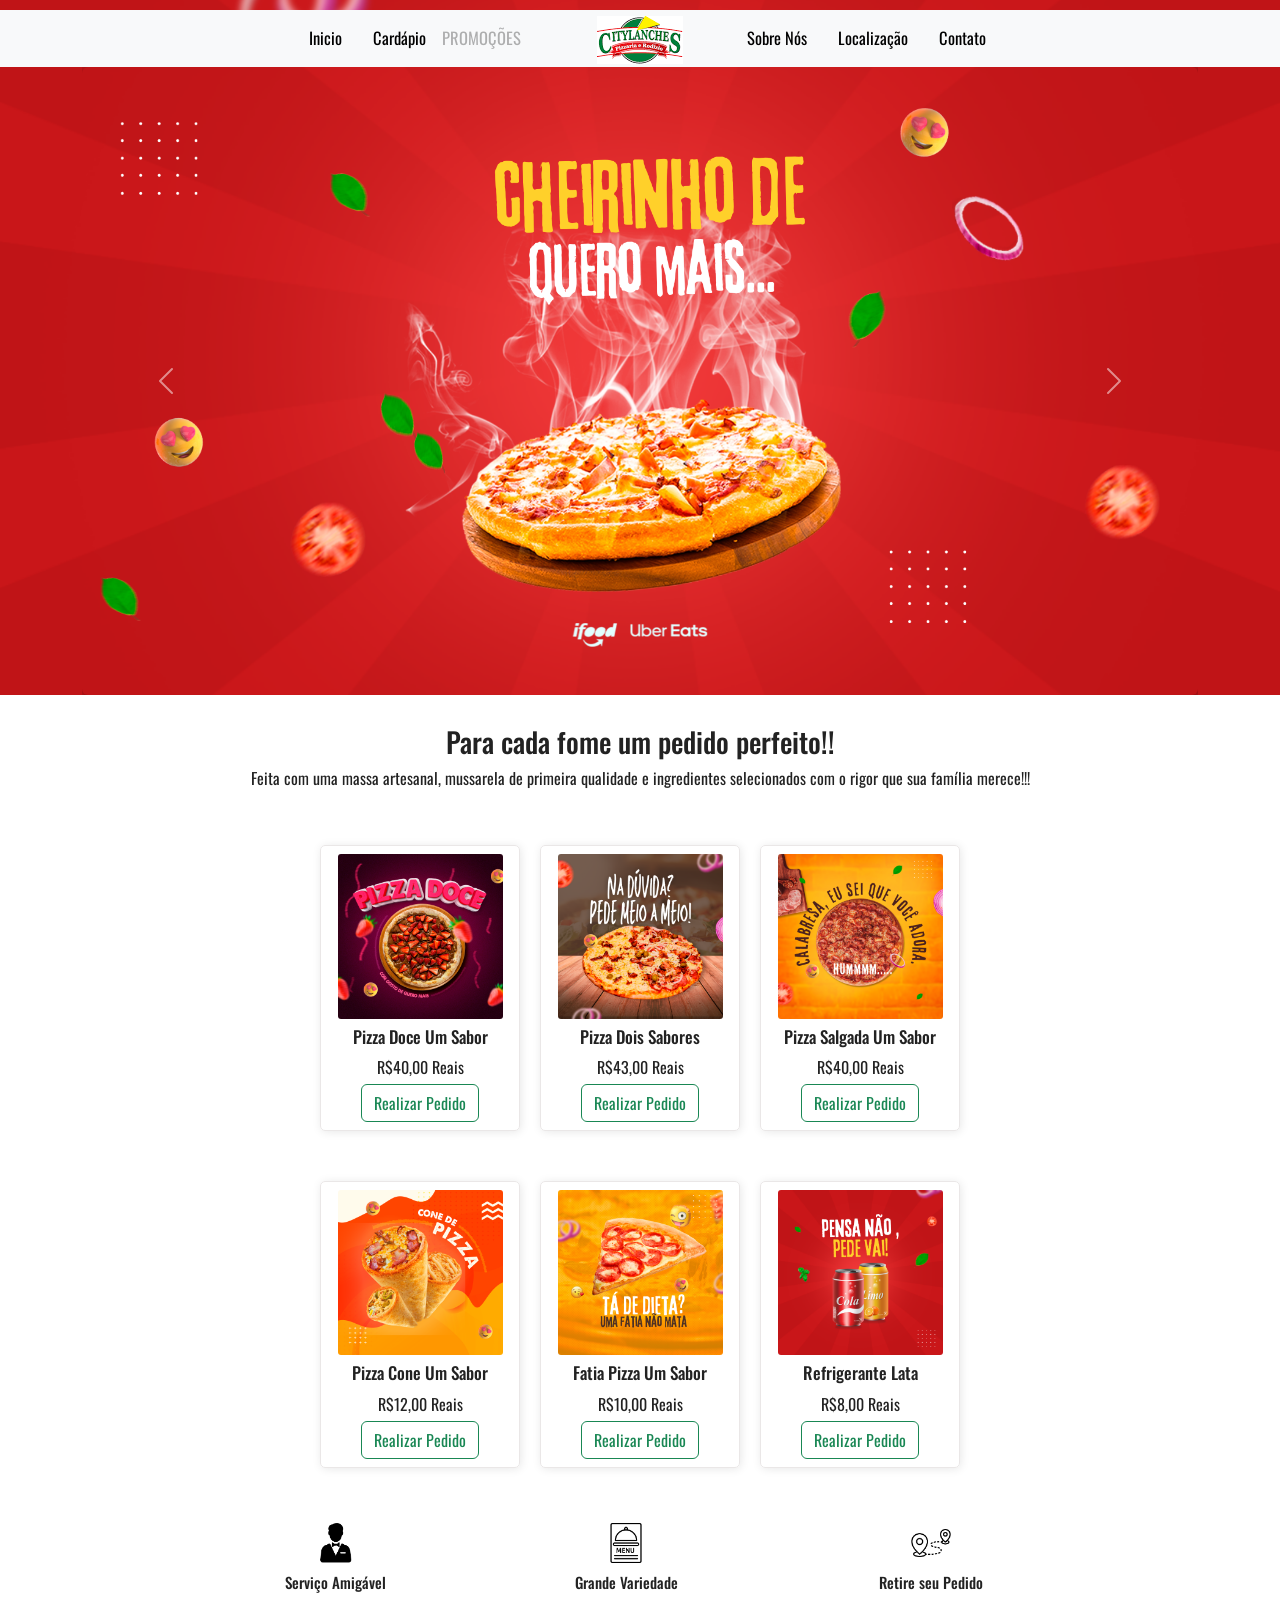
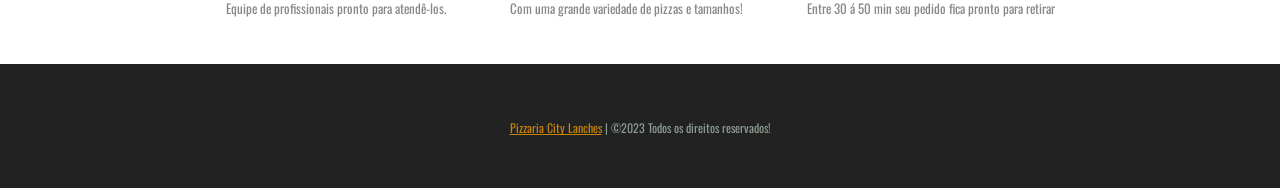
<file: index.html>
<!DOCTYPE html>
<html lang="pt-br">
<head>
    <meta charset="UTF-8">
    <meta http-equiv="X-UA-Compatible" content="IE=edge">
    <meta name="viewport" content="width=device-width, initial-scale=1.0">
    <title>City Lanches</title>
    <link rel="stylesheet" href="style.css">
    <link rel="shortcut icon" href="midia/favicon.ico" type="image/x-icon">
    <link href="https://cdn.jsdelivr.net/npm/bootstrap@5.3.0-alpha3/dist/css/bootstrap.min.css" rel="stylesheet" integrity="sha384-KK94CHFLLe+nY2dmCWGMq91rCGa5gtU4mk92HdvYe+M/SXH301p5ILy+dN9+nJOZ" crossorigin="anonymous">
</head>
<body>
  <header>
    <!-- Inicio do Nav-->
      <nav class="navbar navbar-expand-lg bg-body-tertiary sticky-top">
        <div>
          <img id="city-logo" src="midia/citylanches.png" alt="Logo City Lanches">
        </div>
        <div class="container-fluid">
          <button class="navbar-toggler" type="button" data-bs-toggle="collapse" data-bs-target="#navbarNavAltMarkup" aria-controls="navbarNavAltMarkup" aria-expanded="false" aria-label="Toggle navigation">
            <span class="navbar-toggler-icon"></span>
          </button>
          <div class="collapse navbar-collapse justify-content-center" id="navbarNavAltMarkup">
            <div class="navbar-nav">
              <a id="navs" class="nav-link active" aria-current="page" href="#">Inicio</a>
              <a id="navs" class="nav-link active" href="cardapio/cardapio.html">Cardápio</a>
              <a id="espaço1" class="nav-link disabled" href="cardapio/cardapio.html">PROMOÇÕES<a>
              <a id="navs" class="nav-link
              d-none d-lg-block d-xxl-none" href="#">a</a>
              <a id="espaço2" class="nav-link active  d-none d-lg-block d-xxl" href="../sobre/sobre.html">Sobre Nós</a>
              <a id="navs" class="nav-link active" href="../sobre/sobre.html">Localização</a>
              <a id="navs" class="nav-link active" href="../sobre/sobre.html">Contato</a>
            </div>
          </div>
        </div>
      </nav> 
      <!-- Fim do Nav-->
    <!--<div id="inclui" class="d-none d-lg-block d-xxl-none text-center">
             <p><img width="33px" src="midia/sorvete-de-casquinha.png" alt="Icone Sorvete">SORVETE</p>
             <p><img width="40px" src="midia/cloche.png" alt="Icone de Garçom">MASSAS</p>
             <p><img width="32px" src="midia/pizza.png" alt="Icone de Pizza">PIZZAS</p>
             <p><img width="32px" src="midia/refrigerantes.png" alt="Icone de Bebidas">BEBIDAS</p>
        </div> -->
        <div id="vermelho" class="container">
          <div id="carouselExampleAutoplaying" class="text-center carousel slide" data-bs-ride="carousel">
            <div class="carousel-inner">
              <div id="carousel" class="carousel-item active">
                <img src="midia/carousel-1.png" class="d-block w-100 rounded" alt="...">
              </div>
              <div class="carousel-item">
                <img src="midia/carousel-2.png" class="d-block w-100 rounded" alt="...">
              </div>
              <div class="carousel-item">
                <img src="midia/carousel-3.png" class="d-block w-100 rounded" alt="...">
              </div>
            </div>
            <button class="carousel-control-prev" type="button" data-bs-target="#carouselExampleAutoplaying" data-bs-slide="prev">
              <span class="carousel-control-prev-icon" aria-hidden="true"></span>
              <span class="visually-hidden">Previous</span>
            </button>
            <button class="carousel-control-next" type="button" data-bs-target="#carouselExampleAutoplaying" data-bs-slide="next">
              <span class="carousel-control-next-icon" aria-hidden="true"></span>
              <span class="visually-hidden">Next</span>
            </button>
          </div>
        </div>
  </header>
  <!-- Fim do Header-->
  <!-- Inicio do Main-->
  <main>
    <div id="main-text" class="text-center just">
        <h3>Para cada fome um pedido perfeito!!</h3>
        <p>Feita com uma massa artesanal, mussarela de primeira qualidade e ingredientes selecionados com o rigor que sua família merece!!!</p>
    </div>
    <section class="container-fluid text-center">
      <div class="row justify-content-center">
        <div id="produto" class="container-fluid col-md-auto"><img src="midia/1.png" alt="Pizza Doce de um Sabor">
           <h4>Pizza Doce Um Sabor</h4>
           <p>R$40,00 Reais</p>
           <a  class="btn btn-outline-success" href="#">Realizar Pedido</a>
         </div>
         <div id="produto" class="text-center col-md-auto"><img src="midia/18.png" alt="Pizza dois Sabores">
          <h4>Pizza Dois Sabores</h4>
          <p>R$43,00 Reais</p>
          <a class="btn btn-outline-success" href="#">Realizar Pedido</a>
        </div>
        <div id="produto" class="text-center col-md-auto"><img src="midia/15.png" alt="Pizza Salgada">
          <h4>Pizza Salgada Um Sabor</h4>
          <p>R$40,00 Reais</p>
          <a class="btn btn-outline-success" href="#">Realizar Pedido</a>
        </div>
      </div>
      
      <div class="row justify-content-center">
        <div id="produto" class="container-fluid"><img src="midia/pizza-cone.png" alt="Pizza Cone um sabor">
          <h4>Pizza Cone Um Sabor</h4>
          <p>R$12,00 Reais</p>
          <a class="btn btn-outline-success" href="#">Realizar Pedido</a>
        </div>
        <div id="produto" class="text-center"><img src="midia/fatia.png" alt="Fatia de Pizza">
         <h4>Fatia Pizza Um Sabor</h4>
         <p>R$10,00 Reais</p>
         <a class="btn btn-outline-success" href="#">Realizar Pedido</a>
             </div>
             <div id="produto" class="text-center"><img src="midia/refrigerante.png" alt="Refrigerante Lata">
         <h4>Refrigerante Lata</h4>
         <p>R$8,00 Reais</p>
         <br>
         <a class="btn btn-outline-success" href="#">Realizar Pedido</a>
             </div>
      </div>
    </section>
     
    <article class="text-center">
      <div id="sobre" class="d-inline-block">
        <img src="midia//garcom.png" alt="Garçom">
        <h5>Serviço Amigável</h5>
        <p class="d-none d-lg-block d-xxl" >Equipe de profissionais pronto para atendê-los.</p>
      </div>
      <div id="sobre" class="d-inline-block">
        <img src="midia/menu.png" alt="Menu">
        <h5>Grande Variedade</h5>
        <p class="d-none d-lg-block d-xxl">Com uma grande variedade de pizzas e tamanhos!</p>
      </div>
      <div id="sobre" class="d-inline-block">
        <img src="midia/delivery.png" alt="Delivery">
        <h5>Retire seu Pedido</h5>
        <p class="d-none d-lg-block d-xxl">Entre 30 á 50 min seu pedido fica pronto para retirar</p>
      </div>
    </article> 
  </main>
  <!-- Fim do Main-->
  <!-- Inicio do Footer-->
    <footer class="text-center">
        <p><a href="#">Pizzaria City Lanches</a>  | &#169;2023 Todos os direitos reservados!</p>
    </footer>
    <!-- Fim do Footer-->
    <!-- Fim do Body-->
</body>

<script src="https://cdn.jsdelivr.net/npm/bootstrap@5.3.0-alpha3/dist/js/bootstrap.bundle.min.js" integrity="sha384-ENjdO4Dr2bkBIFxQpeoTz1HIcje39Wm4jDKdf19U8gI4ddQ3GYNS7NTKfAdVQSZe" crossorigin="anonymous"></script>

</html>
</file>
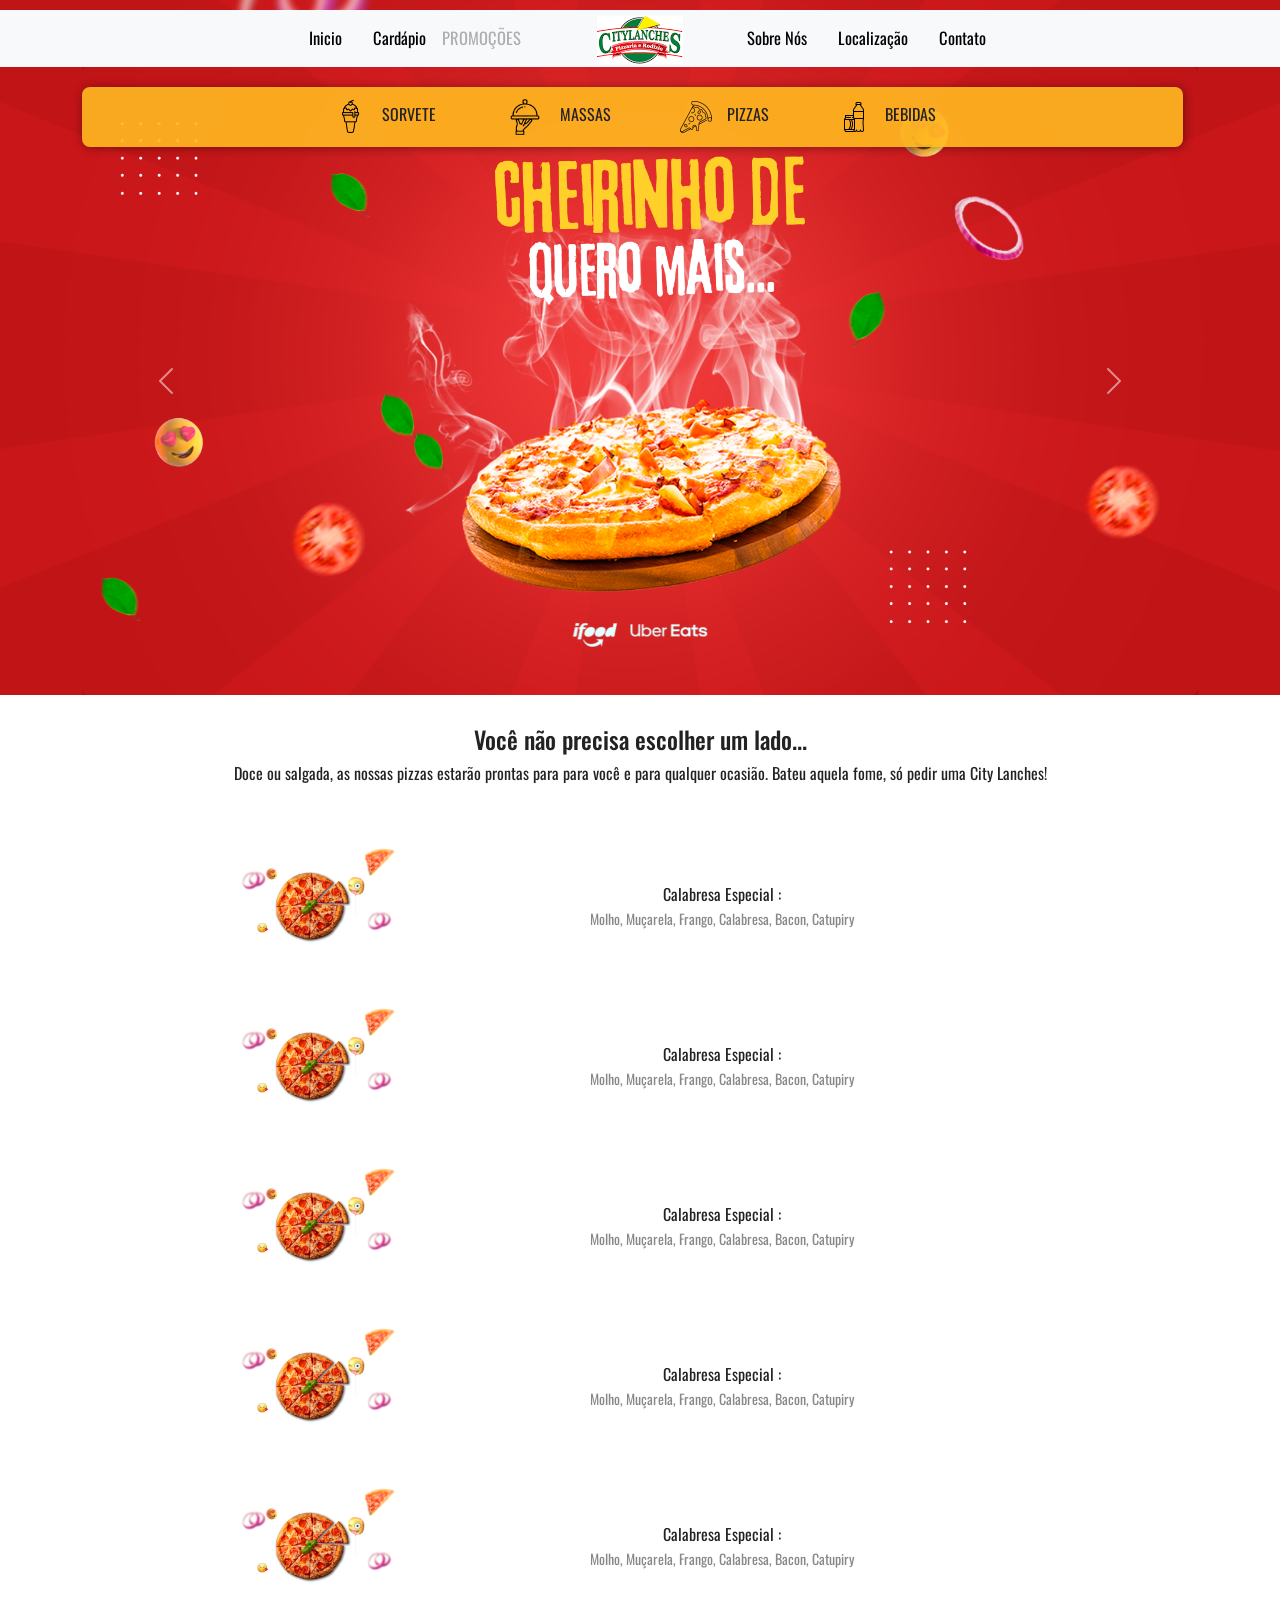
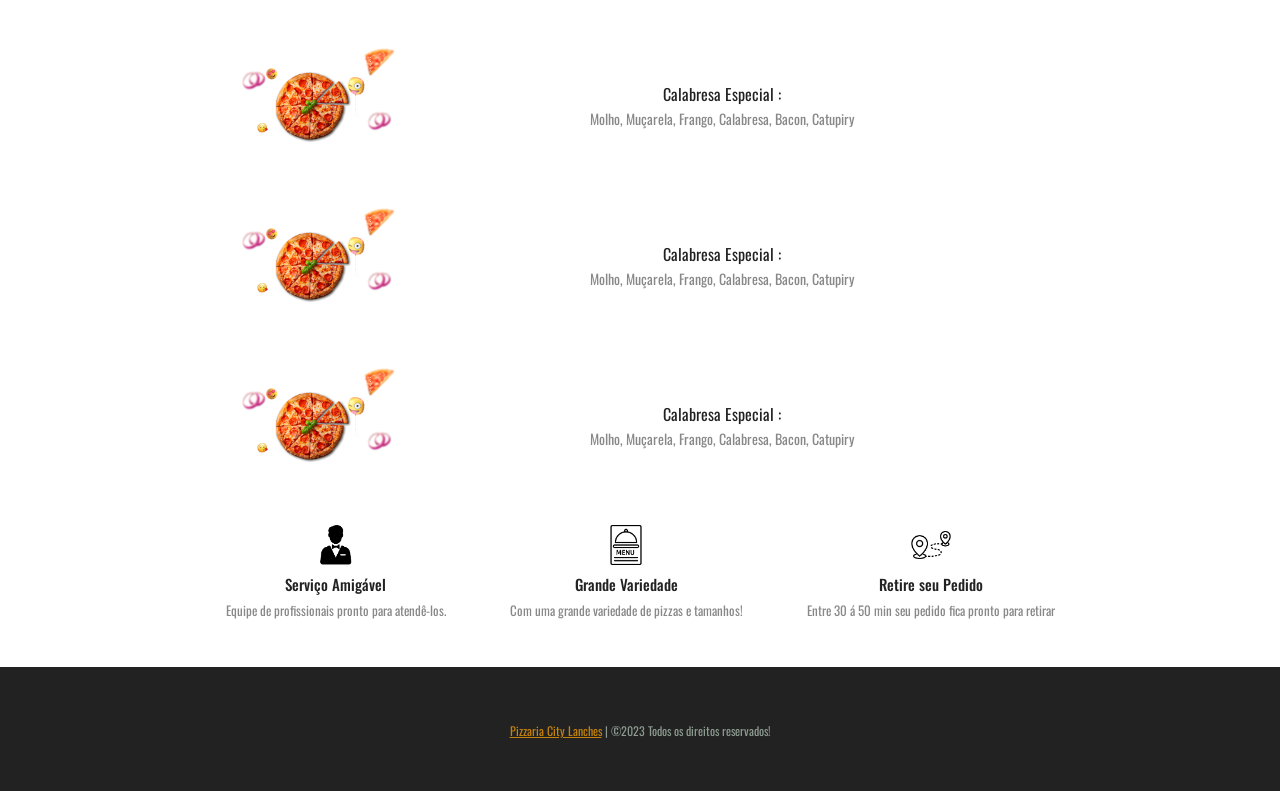
<file: cardapio/cardapio.html>
<!DOCTYPE html>
<html lang="pt-br">
<head>
    <meta charset="UTF-8">
    <meta http-equiv="X-UA-Compatible" content="IE=edge">
    <meta name="viewport" content="width=device-width, initial-scale=1.0">
    <title>City Lanches</title>
    <link rel="stylesheet" href="cardapio.css">
    <link rel="shortcut icon" href="../midia/favicon.ico" type="image/x-icon">
    <link href="https://cdn.jsdelivr.net/npm/bootstrap@5.3.0-alpha3/dist/css/bootstrap.min.css" rel="stylesheet" integrity="sha384-KK94CHFLLe+nY2dmCWGMq91rCGa5gtU4mk92HdvYe+M/SXH301p5ILy+dN9+nJOZ" crossorigin="anonymous">
</head>
<body>
  <header>
    <!-- Inicio do Nav-->
      <nav class="navbar navbar-expand-lg bg-body-tertiary sticky-top">
        <div>
          <img id="city-logo" src="../midia/citylanches.png" alt="Logo City Lanches">
        </div>
        <div class="container-fluid">
          <button class="navbar-toggler" type="button" data-bs-toggle="collapse" data-bs-target="#navbarNavAltMarkup" aria-controls="navbarNavAltMarkup" aria-expanded="false" aria-label="Toggle navigation">
            <span class="navbar-toggler-icon"></span>
          </button>
          <div class="collapse navbar-collapse justify-content-center" id="navbarNavAltMarkup">
            <div class="navbar-nav">
              <a id="navs" class="nav-link active" aria-current="page" href="../index.html">Inicio</a>
              <a id="navs" class="nav-link active" href="#">Cardápio</a>
              <a id="espaço1" class="nav-link disabled" href="#">PROMOÇÕES<a>
              <a id="navs" class="nav-link
              d-none d-lg-block d-xxl-none" href="#">a</a>
              <a id="espaço2" class="nav-link active  d-none d-lg-block d-xxl" href="../sobre/sobre.html">Sobre Nós</a>
              <a id="navs" class="nav-link active" href="../sobre/sobre.html">Localização</a>
              <a id="navs" class="nav-link active" href="../sobre/sobre.html">Contato</a>
            </div>
          </div>
        </div>
      </nav> 
      <!-- Fim do Nav-->
    <div id="inclui" class="d-none d-lg-block d-xxl-none text-center">
             <p><img width="33px" src="../midia/sorvete-de-casquinha.png" alt="Icone Sorvete">SORVETE</p>
             <p><img width="40px" src="../midia/cloche.png" alt="Icone de Garçom">MASSAS</p>
             <p><img width="32px" src="../midia/pizza.png" alt="Icone de Pizza">PIZZAS</p>
             <p><img width="32px" src="../midia/refrigerantes.png" alt="Icone de Bebidas">BEBIDAS</p>
        </div>
        <div id="vermelho" class="container">
          <div id="carouselExampleAutoplaying" class="text-center carousel slide" data-bs-ride="carousel">
            <div class="carousel-inner">
              <div id="carousel" class="carousel-item active">
                <img src="../midia/carousel-1.png" class="d-block w-100 rounded" alt="...">
              </div>
              <div class="carousel-item">
                <img src="../midia/carousel-2.png" class="d-block w-100 rounded" alt="...">
              </div>
              <div class="carousel-item">
                <img src="../midia/carousel-3.png" class="d-block w-100 rounded" alt="...">
              </div>
            </div>
            <button class="carousel-control-prev" type="button" data-bs-target="#carouselExampleAutoplaying" data-bs-slide="prev">
              <span class="carousel-control-prev-icon" aria-hidden="true"></span>
              <span class="visually-hidden">Previous</span>
            </button>
            <button class="carousel-control-next" type="button" data-bs-target="#carouselExampleAutoplaying" data-bs-slide="next">
              <span class="carousel-control-next-icon" aria-hidden="true"></span>
              <span class="visually-hidden">Next</span>
            </button>
          </div>
        </div>
  </header>
  <!-- Fim do Header-->
  <!-- Inicio do Main-->
  <main>
    <section>
        <div id="main-text" class="text-center">
          <h4>Você não precisa escolher um lado...</h4>
              <p>Doce ou salgada, as nossas pizzas estarão prontas para para você e para qualquer ocasião.
                Bateu aquela fome, só pedir uma City Lanches!
              </p>
        </div>
        <div  class="text-center">
          <img class="d-inline-block" src="pizza-banner.png" alt="" width="160px">
          <div id="cardapios" class="d-inline-block">
            <p>Calabresa Especial :</p>
            <br>
            <p id="recheio">Molho, Muçarela, Frango, Calabresa, Bacon, Catupiry</p>
          </div>
        </div>
        <div  class="text-center">
          <img class="d-inline-block" src="pizza-banner.png" alt="" width="160px">
          <div id="cardapios" class="d-inline-block">
            <p>Calabresa Especial :</p>
            <br>
            <p id="recheio">Molho, Muçarela, Frango, Calabresa, Bacon, Catupiry</p>
          </div>
        </div>
        <div  class="text-center">
          <img class="d-inline-block" src="pizza-banner.png" alt="" width="160px">
          <div id="cardapios" class="d-inline-block">
            <p>Calabresa Especial :</p>
            <br>
            <p id="recheio">Molho, Muçarela, Frango, Calabresa, Bacon, Catupiry</p>
          </div>
        </div>
        <div  class="text-center">
          <img class="d-inline-block" src="pizza-banner.png" alt="" width="160px">
          <div id="cardapios" class="d-inline-block">
            <p>Calabresa Especial :</p>
            <br>
            <p id="recheio">Molho, Muçarela, Frango, Calabresa, Bacon, Catupiry</p>
          </div>
        </div>
        <div  class="text-center">
          <img class="d-inline-block" src="pizza-banner.png" alt="" width="160px">
          <div id="cardapios" class="d-inline-block">
            <p>Calabresa Especial :</p>
            <br>
            <p id="recheio">Molho, Muçarela, Frango, Calabresa, Bacon, Catupiry</p>
          </div>
        </div>
        <div  class="text-center">
          <img class="d-inline-block" src="pizza-banner.png" alt="" width="160px">
          <div id="cardapios" class="d-inline-block">
            <p>Calabresa Especial :</p>
            <br>
            <p id="recheio">Molho, Muçarela, Frango, Calabresa, Bacon, Catupiry</p>
          </div>
        </div>
        <div  class="text-center">
          <img class="d-inline-block" src="pizza-banner.png" alt="" width="160px">
          <div id="cardapios" class="d-inline-block">
            <p>Calabresa Especial :</p>
            <br>
            <p id="recheio">Molho, Muçarela, Frango, Calabresa, Bacon, Catupiry</p>
          </div>
        </div>
        <div  class="text-center">
          <img class="d-inline-block" src="pizza-banner.png" alt="" width="160px">
          <div id="cardapios" class="d-inline-block">
            <p>Calabresa Especial :</p>
            <br>
            <p id="recheio">Molho, Muçarela, Frango, Calabresa, Bacon, Catupiry</p>
          </div>
        </div>
    </section>
    <article class="text-center">
      <div id="sobre" class="d-inline-block">
        <img src="../midia/garcom.png" alt="Garçom">
        <h5>Serviço Amigável</h5>
        <p class="d-none d-lg-block d-xxl" >Equipe de profissionais pronto para atendê-los.</p>
      </div>
      <div id="sobre" class="d-inline-block">
        <img src="../midia/menu.png" alt="Menu">
        <h5>Grande Variedade</h5>
        <p class="d-none d-lg-block d-xxl">Com uma grande variedade de pizzas e tamanhos!</p>
      </div>
      <div id="sobre" class="d-inline-block">
        <img src="../midia/delivery.png" alt="Delivery">
        <h5>Retire seu Pedido</h5>
        <p class="d-none d-lg-block d-xxl">Entre 30 á 50 min seu pedido fica pronto para retirar</p>
      </div>
    </article> 
  </main>
  <!-- Fim do Main-->
  <!-- Inicio do Footer-->
    <footer class="text-center">
        <p><a href="#">Pizzaria City Lanches</a>  | &#169;2023 Todos os direitos reservados!</p>
    </footer>
    <!-- Fim do Footer-->
    <!-- Fim do Body-->
</body>

<script src="https://cdn.jsdelivr.net/npm/bootstrap@5.3.0-alpha3/dist/js/bootstrap.bundle.min.js" integrity="sha384-ENjdO4Dr2bkBIFxQpeoTz1HIcje39Wm4jDKdf19U8gI4ddQ3GYNS7NTKfAdVQSZe" crossorigin="anonymous"></script>

</html>
</file>
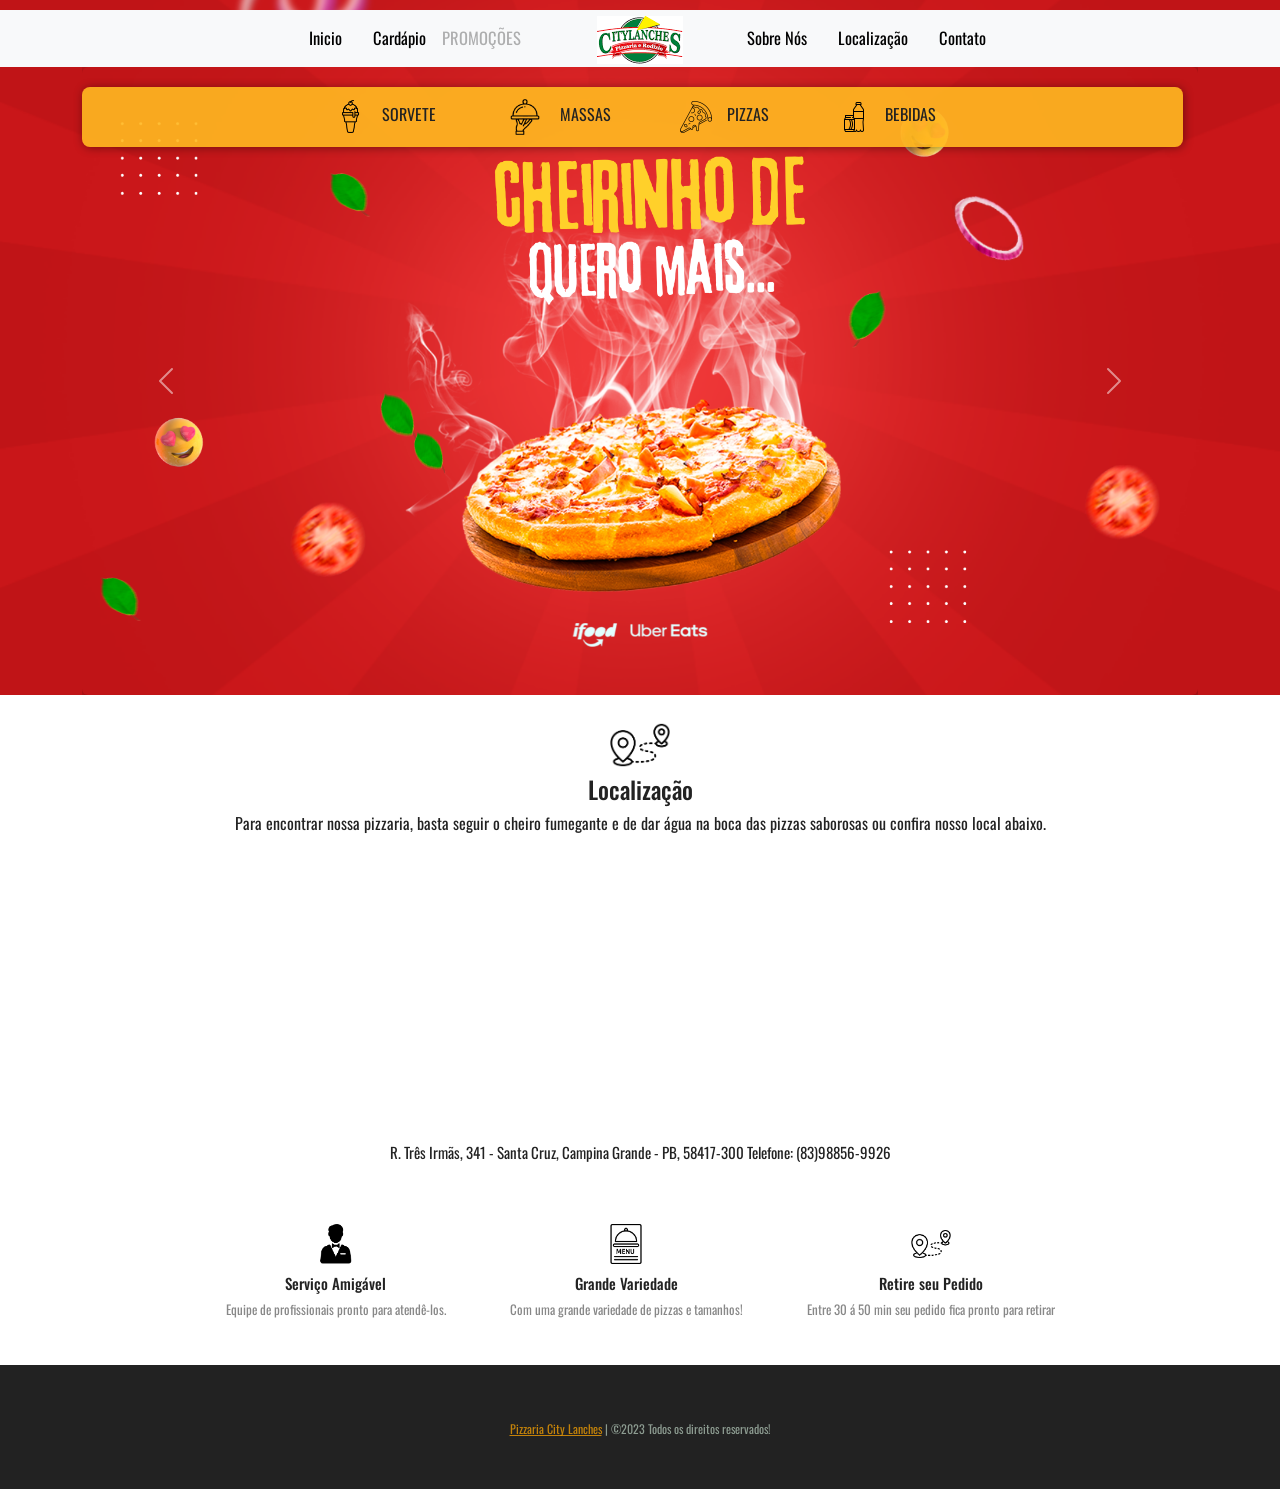
<file: sobre/sobre.html>
<!DOCTYPE html>
<html lang="pt-br">
<head>
    <meta charset="UTF-8">
    <meta http-equiv="X-UA-Compatible" content="IE=edge">
    <meta name="viewport" content="width=device-width, initial-scale=1.0">
    <title>City Lanches</title>
    <link rel="stylesheet" href="sobre.css">
    <link rel="shortcut icon" href="../midia/favicon.ico" type="image/x-icon">
    <link href="https://cdn.jsdelivr.net/npm/bootstrap@5.3.0-alpha3/dist/css/bootstrap.min.css" rel="stylesheet" integrity="sha384-KK94CHFLLe+nY2dmCWGMq91rCGa5gtU4mk92HdvYe+M/SXH301p5ILy+dN9+nJOZ" crossorigin="anonymous">
</head>
<body>
  <header>
    <!-- Inicio do Nav-->
      <nav class="navbar navbar-expand-lg bg-body-tertiary sticky-top">
        <div>
          <img id="city-logo" src="../midia/citylanches.png" alt="Logo City Lanches">
        </div>
        <div class="container-fluid">
          <button class="navbar-toggler" type="button" data-bs-toggle="collapse" data-bs-target="#navbarNavAltMarkup" aria-controls="navbarNavAltMarkup" aria-expanded="false" aria-label="Toggle navigation">
            <span class="navbar-toggler-icon"></span>
          </button>
          <div class="collapse navbar-collapse justify-content-center" id="navbarNavAltMarkup">
            <div class="navbar-nav">
              <a id="navs" class="nav-link active" aria-current="page" href="../index.html">Inicio</a>
              <a id="navs" class="nav-link active" href="../cardapio/cardapio.html">Cardápio</a>
              <a id="espaço1" class="nav-link disabled" href="#">PROMOÇÕES<a>
              <a id="navs" class="nav-link
              d-none d-lg-block d-xxl-none" href="#">a</a>
              <a id="espaço2" class="nav-link active  d-none d-lg-block d-xxl" href="#">Sobre Nós</a>
              <a id="navs" class="nav-link active" href="../sobre/sobre.html">Localização</a>
              <a id="navs" class="nav-link active" href="../sobre/sobre.html">Contato</a>
            </div>
          </div>
        </div>
      </nav> 
      <!-- Fim do Nav-->
    <div id="inclui" class="d-none d-lg-block d-xxl-none text-center">
             <p><img width="33px" src="../midia/sorvete-de-casquinha.png" alt="Icone Sorvete">SORVETE</p>
             <p><img width="40px" src="../midia/cloche.png" alt="Icone de Garçom">MASSAS</p>
             <p><img width="32px" src="../midia/pizza.png" alt="Icone de Pizza">PIZZAS</p>
             <p><img width="32px" src="../midia/refrigerantes.png" alt="Icone de Bebidas">BEBIDAS</p>
        </div>
        <div id="vermelho" class="container">
          <div id="carouselExampleAutoplaying" class="text-center carousel slide" data-bs-ride="carousel">
            <div class="carousel-inner">
              <div id="carousel" class="carousel-item active">
                <img src="../midia/carousel-1.png" class="d-block w-100 rounded" alt="...">
              </div>
              <div class="carousel-item">
                <img src="../midia/carousel-2.png" class="d-block w-100 rounded" alt="...">
              </div>
              <div class="carousel-item">
                <img src="../midia/carousel-3.png" class="d-block w-100 rounded" alt="...">
              </div>
            </div>
            <button class="carousel-control-prev" type="button" data-bs-target="#carouselExampleAutoplaying" data-bs-slide="prev">
              <span class="carousel-control-prev-icon" aria-hidden="true"></span>
              <span class="visually-hidden">Previous</span>
            </button>
            <button class="carousel-control-next" type="button" data-bs-target="#carouselExampleAutoplaying" data-bs-slide="next">
              <span class="carousel-control-next-icon" aria-hidden="true"></span>
              <span class="visually-hidden">Next</span>
            </button>
          </div>
        </div>
  </header>
  <!-- Fim do Header-->
  <!-- Inicio do Main-->
  <main class="text-center">
    <div class="text-center">
      <img src="../midia/delivery.png" alt="Localizar" width="60px">
   <h4>Localização</h4>
   <div id="diminuir" class="text-center d-inline-block">
     <p>Para encontrar nossa pizzaria, basta seguir o cheiro fumegante e de dar água na boca das pizzas saborosas ou confira nosso local abaixo.</p>
   </div>
    <div id="maps" class="text-center container-fluid">
        <iframe class="rounded" src="https://www.google.com/maps/embed?pb=!1m18!1m12!1m3!1d15580495.576106293!2d-53.97339693302288!3d-17.56318693632723!2m3!1f0!2f0!3f0!3m2!1i1024!2i768!4f13.1!3m3!1m2!1s0x7ac1dffd76237f9%3A0x627352296403e5dc!2sCity%20Lanches!5e0!3m2!1sen!2sbr!4v1688407836422!5m2!1sen!2sbr" width="60%" height="250px" style="border:0;" allowfullscreen="" loading="lazy" referrerpolicy="no-referrer-when-downgrade"></iframe></div>
        <div id="endereco" class="text-center d-inline-block">
            <p>R. Três Irmãs, 341 - Santa Cruz, Campina Grande - PB, 58417-300</p>    
            <p>Telefone: (83)98856-9926</p>
        </div>
      <article class="text-center">
        <div id="sobre" class="d-inline-block">
          <img src="../midia/garcom.png" alt="Garçom">
          <h5>Serviço Amigável</h5>
          <p class="d-none d-lg-block d-xxl" >Equipe de profissionais pronto para atendê-los.</p>
        </div>
        <div id="sobre" class="d-inline-block">
          <img src="../midia/menu.png" alt="Menu">
          <h5>Grande Variedade</h5>
          <p class="d-none d-lg-block d-xxl">Com uma grande variedade de pizzas e tamanhos!</p>
        </div>
        <div id="sobre" class="d-inline-block">
          <img src="../midia/delivery.png" alt="Delivery">
          <h5>Retire seu Pedido</h5>
          <p class="d-none d-lg-block d-xxl">Entre 30 á 50 min seu pedido fica pronto para retirar</p>
        </div>
      </article> 
  </main>
  <!-- Fim do Main-->
  <!-- Inicio do Footer-->
    <footer class="text-center">
        <p><a href="#">Pizzaria City Lanches</a>  | &#169;2023 Todos os direitos reservados!</p>
    </footer>
    <!-- Fim do Footer-->
    <!-- Fim do Body-->
</body>

<script src="https://cdn.jsdelivr.net/npm/bootstrap@5.3.0-alpha3/dist/js/bootstrap.bundle.min.js" integrity="sha384-ENjdO4Dr2bkBIFxQpeoTz1HIcje39Wm4jDKdf19U8gI4ddQ3GYNS7NTKfAdVQSZe" crossorigin="anonymous"></script>

</html>
</file>
<file: style.css>
@import url('https://fonts.googleapis.com/css2?family=Oswald:wght@200;300;400&display=swap');

*{
    font-family: 'Oswald', sans-serif;
    color: #222222;
}
body{
    padding: 0%;
    margin: 0%;
    width: 100%;
}
a:hover{
    text-decoration: underline;
}
header{
    background-color: #C91619;
    padding-top: 10px;
    background-image: url(midia/background-01.png);
    background-repeat: no-repeat;
    background-position: center bottom;
    background-size: 100%;
}
#espaço1{
    margin-right: 60px;
}
#espaço2{
    padding-left: 120px;
}
nav{
    padding: 0px 15px;
    font-size: 16.5px;
}
#navs{
    padding-left: 23px;
}
#city-logo{
    position: absolute;
    right: 0%;
    left: 0%;
    bottom: 5%;
    margin: auto;
}
/* - - - - - Main - - - - - */
#inclui{
    padding: 10px;
    margin: 20px 5px;
    border-radius:8px;
    background-color: #ffb820e8;
    box-shadow: rgba(0, 0, 0, 0.400) 1px 1px 10px;
    width: 86%;
    position: absolute;
    left: 6%;
}
#inclui img,p{
    display: inline;
}
#inclui p{
    margin-right: 30px;
    color: #222222;
    margin-left: 
    35px;
}
#inclui img{
    margin-right: 15px;
}
#vermelho #carouselExampleAutoplayin{
    width: 40%;
    position: relative;
    left: 30%;
}
#carousel img{
    box-shadow: rgba(0, 0, 0, 0.400) 1px 1px 10px;
}
#main-text{
    padding: 30px 0px;
    margin: 0px 10px;
}
#produto{
    padding: 8px;
    margin: 25px 10px;
    border: solid 1px;
    border-radius: 5px;
    border-color: rgba(233, 230, 230, 0.925);
    box-shadow: rgba(0, 0, 0, 0.096) 1px 1px 10px;
    width: 200px;
    display: inline-block;
}
section img{
    width: 165px;
}
section h4{
    font-size: 17px;
    margin-top: 8px;
}
#produto img{
    border-radius: 3px;
}
#produto a{
    margin-top: 5px;
}
#pedir{
    margin-top: 10px;
}
@media (max-width: 510px){
    #produto{
        width: 115px;
    }
    #produto img{
        width: 100px;
    }
}
article div{
    margin: 30px;
}
article img{
    width: 40px;
}
article p{
    color: #888888;
    font-size: 13px;
}
article h5{
    margin-top: 10px;
    font-size: 15px;
}
@media (max-width: 632px){
    #sobre{
        margin: 20px;
    }
    #sobre img{
        width: 40px;
    }
    #sobre h5{
        font-size: 12px;
        color:#888888;
    }
    article div{
        width: 85px;
    }
    article img{
        width: 50px;
    }
}
#maps{
    margin: 25px 0px;
}
#endereco{
    font-size: 15px;
    margin-bottom: 30px;

}
@media (max-width:900px){
    #maps iframe{
        width: 60%;
        height: 20%;
    }
    #endereco{
        font-size: 12px;
        width: 150px;
        }
    #diminuir{
        margin: 10px;
        width: 350px;
        font-size: 14px;
    }
}
footer{
    background-color: #222222;
    padding: 50px;
}
footer p,a{
    color: #9caea1de;
    font-size: 12px;
}
footer a{
    text-decoration: underline;
    color: rgba(255, 166, 0, 0.733);
}
</file>
<file: cardapio/cardapio.css>
@import url('https://fonts.googleapis.com/css2?family=Oswald:wght@200;300;400&display=swap');

*{
    font-family: 'Oswald', sans-serif;
    color: #222222;
}
body{
    padding: 0%;
    margin: 0%;
    width: 100%;
}
a:hover{
    text-decoration: underline;
}
header{
    background-color: #C91619;
    padding-top: 10px;
    background-image: url(../midia/background-01.png);
    background-repeat: no-repeat;
    background-position: center bottom;
    background-size: 100%;
}
#espaço1{
    margin-right: 60px;
}
#espaço2{
    padding-left: 120px;
}
nav{
    padding: 0px 15px;
    font-size: 16.5px;
}
#navs{
    padding-left: 23px;
}
#city-logo{
    position: absolute;
    right: 0%;
    left: 0%;
    bottom: 5%;
    margin: auto;
}
/* - - - - - Main - - - - - */
#inclui{
    padding: 10px;
    margin: 20px 5px;
    border-radius:8px;
    background-color: #ffb820e8;
    box-shadow: rgba(0, 0, 0, 0.400) 1px 1px 10px;
    width: 86%;
    position: absolute;
    left: 6%;
}
#inclui img,p{
    display: inline;
}
#inclui p{
    margin-right: 30px;
    color: #222222;
    margin-left: 
    35px;
}
#inclui img{
    margin-right: 15px;
}
#vermelho #carouselExampleAutoplayin{
    width: 40%;
    position: relative;
    left: 30%;
}
#carousel img{
    box-shadow: rgba(0, 0, 0, 0.400) 1px 1px 10px;
}
#main-text{
    padding: 30px 0px;
    margin: 0px 10px;
}
#cardapios{
    position: relative;
    top: 25px;
    width: 50%;
}
#recheio{
    color: #888888;
    font-size: 14px;
}
article div{
    margin: 30px;
}
article img{
    width: 40px;
}
article p{
    color: #888888;
    font-size: 13px;
}
article h5{
    margin-top: 10px;
    font-size: 15px;
}
@media (max-width: 632px){
    #sobre{
        margin: 20px;
    }
    #sobre img{
        width: 40px;
    }
    #sobre h5{
        font-size: 12px;
        color:#888888;
    }
    article div{
        width: 85px;
    }
    article img{
        width: 50px;
    }
}
footer{
    background-color: #222222;
    padding: 50px;
}
footer p,a{
    color: #9caea1de;
    font-size: 12px;
}
footer a{
    text-decoration: underline;
    color: rgba(255, 166, 0, 0.733);
}
</file>
<file: sobre/sobre.css>
@import url('https://fonts.googleapis.com/css2?family=Oswald:wght@200;300;400&display=swap');

*{
    font-family: 'Oswald', sans-serif;
    color: #222222;
}
body{
    padding: 0%;
    margin: 0%;
    width: 100%;
}
a:hover{
    text-decoration: underline;
}
header{
    background-color: #C91619;
    padding-top: 10px;
    background-image: url(../midia/background-01.png);
    background-repeat: no-repeat;
    background-position: center bottom;
    background-size: 100%;
}
#espaço1{
    margin-right: 60px;
}
#espaço2{
    padding-left: 120px;
}
nav{
    padding: 0px 15px;
    font-size: 16.5px;
}
#navs{
    padding-left: 23px;
}
#city-logo{
    position: absolute;
    right: 0%;
    left: 0%;
    bottom: 5%;
    margin: auto;
}
/* - - - - - Main - - - - - */
main{
    padding-top: 20px;
}
#inclui{
    padding: 10px;
    margin: 20px 5px;
    border-radius:8px;
    background-color: #ffb820e8;
    box-shadow: rgba(0, 0, 0, 0.400) 1px 1px 10px;
    width: 86%;
    position: absolute;
    left: 6%;
}
#inclui img,p{
    display: inline;
}
#inclui p{
    margin-right: 30px;
    color: #222222;
    margin-left: 
    35px;
}
#inclui img{
    margin-right: 15px;
}
#vermelho #carouselExampleAutoplayin{
    width: 40%;
    position: relative;
    left: 30%;
}
#carousel img{
    box-shadow: rgba(0, 0, 0, 0.400) 1px 1px 10px;
}
#main-text{
    padding: 30px 0px;
    margin: 0px 10px;
}
#maps{
    margin: 25px 0px;
}
#endereco{
    font-size: 15px;
    margin-bottom: 30px;

}
@media (max-width:900px){
    #maps iframe{
        width: 60%;
        height: 20%;
    }
    #endereco{
        font-size: 12px;
        width: 150px;
        }
    #diminuir{
        margin: 10px;
        width: 350px;
        font-size: 14px;
    }
}
article div{
    margin: 30px;
}
article img{
    width: 40px;
}
article p{
    color: #888888;
    font-size: 13px;
}
article h5{
    margin-top: 10px;
    font-size: 15px;
}
@media (max-width: 632px){
    article div{
        width: 85px;
    }
    article img{
        width: 50px;
    }
}
@media (max-width: 632px){
    #sobre{
        margin: 20px;
    }
    #sobre img{
        width: 40px;
    }
    #sobre h5{
        font-size: 12px;
        color:#888888;
    }
}
footer{
    background-color: #222222;
    padding: 50px;
}
footer p,a{
    color: #9caea1de;
    font-size: 12px;
}
footer a{
    text-decoration: underline;
    color: rgba(255, 166, 0, 0.733);
}
</file>
